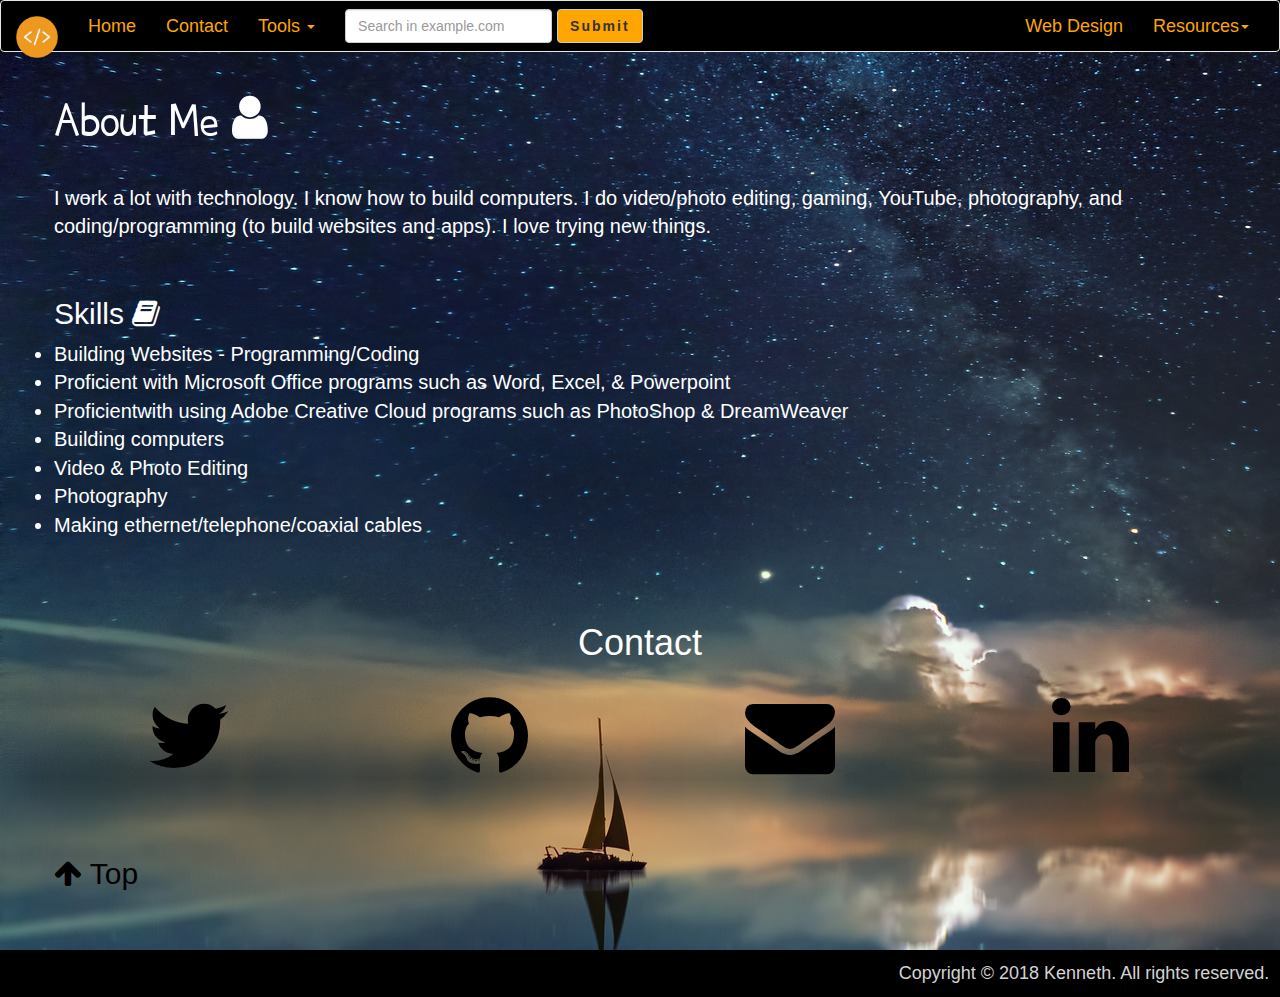
<file: about/about.html>
<!DOCTYPE html>
<html>
  <head>
    <meta charset="utf-8">
    <meta content="width=device-width" name="viewport">
    <title>Kenneth: Web Developer</title>
<!-- Favicon -->
    <link rel="icon" href="../phpThumb_generated_thumbnailico" type="image/x-icon"/>
    <link rel="shortcut icon" href="favicon.ico" type="image/x-icon"/>
<!-- Google Fonts -->
    <link href="https://fonts.googleapis.com/css?family=Poor+Story" rel="stylesheet">
<!-- CSS Reset -->
    <link rel="stylesheet" type="text/css" href="../resources/css/reset.css">
<!-- Latest compiled and minified CSS -->
    <link rel="stylesheet" href="https://maxcdn.bootstrapcdn.com/bootstrap/3.3.7/css/bootstrap.min.css"
  integrity="sha384-BVYiiSIFeK1dGmJRAkycuHAHRg32OmUcww7on3RYdg4Va+PmSTsz/K68vbdEjh4u" crossorigin="anonymous">
  <!-- Font Awesome -->
    <link rel="stylesheet"
  href="https://maxcdn.bootstrapcdn.com/font-awesome/4.4.0/css/font-awesome.min.css">
  <!-- CSS -->
    <link rel="stylesheet" type="text/css" href="./about.css">
  </head>

  <body>
    <header id="top">
      <nav class="navbar navbar-default">
        <div class="container-fluid">
          <!-- Brand and toggle get grouped for better mobile display -->
          <div class="navbar-header">
            <button type="button" class="navbar-toggle collapsed" data-toggle="collapse" data-target="#bs-example-navbar-collapse-1" aria-expanded="false">
              <span class="sr-only">Toggle navigation</span>
              <span class="icon-bar"></span>
              <span class="icon-bar"></span>
              <span class="icon-bar"></span>
            </button>
            <!-- <a class="navbar-brand" href="#">Brand</a> -->
            <a href="../index.html" class="navbar-brand">
              <img src="../resources/images/69-512.png" alt="HTML" style="width:42px;height:42px;border:0;">
            </a>
          </div>

          <!-- Collect the nav links, forms, and other content for toggling -->
          <div class="collapse navbar-collapse" id="bs-example-navbar-collapse-1">
            <ul class="nav navbar-nav">
              <li class="active"><a href="../index.html">Home <span class="sr-only">(current)</span></a></li>
              <li><a href="#contact">Contact</a></li>
              <li class="dropdown">
                <a href="#" class="dropdown-toggle" data-toggle="dropdown" role="button" aria-haspopup="true" aria-expanded="false">Tools <span class="caret"></span></a>
                <ul class="dropdown-menu">
                  <li><a href="https://https://pixlr.com/editor/" target="_blank">Pixlr Photo Editor</a></li>
                  <li role="separator" class="divider"></li>
                  <li><a href="https://www.adobe.com/creativecloud.html" target="_blank">Adobe Creative Cloud</a></li>
                  <li><a href="https://www.office.com/" target="_blank">Microsoft Office 365</a></li>
                  <li role="separator" class="divider"></li>
                  <li><a href="https://trello.com/" target="_blank">Trello - Organization</a></li>
                  <li><a href="https://www.google.com/drive/" target="_blank">Google Drive - Organization</a></li>
                  <li><a href="https://slack.com/" target="_blank">Slack - Communications</a></li>
                  <li role="separator" class="divider"></li>
                  <li><a href="https://www.google.com/chrome/" target="_blank">Google Chrome - Web Browser</a></li>
                </ul>
              </li>
            </ul>
      <!-- First Version of the search box - doesn't take you anywhere -->
            <!-- <form class="navbar-form navbar-left" action="https://www.google.com/search" method="get" name="searchform" target="_blank">
                  <div class="form-group" name="sitesearch" type="hidden" value="example.com">
                      <input utocomplete="on" class="form-control search" name="q" placeholder="Search in example.com" required="required"  type="text">
                  </div>
                <button type="submit" class="btn btn-default">Submit</button>
            </form> -->
      <!-- Final version of the search bar - actually works -->
            <form class="navbar-form navbar-left" action="https://www.google.com/search" method="get" name="searchform" target="_blank">
                    <div class="form-group" name="sitesearch" type="hidden" value="example.com">
                        <input autocomplete="on" class="form-control search" name="q" placeholder="Search in example.com" required="required"  type="text">
                    </div>
                <button type="submit" class="btn btn-default">Submit</button>
            </form>
            <ul class="nav navbar-nav navbar-right">
              <li><a href="https://kennethrc2401.github.io/Kenneth-s_Portfolio/index.html" target="_blank">Web Design</a></li>
              <li class="dropdown">
                <a href="#" class="dropdown-toggle" data-toggle="dropdown" role="button" aria-haspopup="true" aria-expanded="false">Resources<span class="caret"></span></a>
                <ul class="dropdown-menu">
                  <li><a href="https://www.khanacademy.org/" target="_blank">KhanAcademy</a></li>
                  <li role="separator" class="divider"></li>
                  <li><a href="https://www.edx.org/" target="_blank">edx - Online Courses</a></li>
                  <li><a href="https://www.udemy.com/" target="_blank">Udemy - Online Courses</a></li>
                  <li role="separator" class="divider"></li>
                  <li><a href="https://www.amazon.com/" target="_blank">Amazon - Shopping</a></li>
                  <li><a href="https://www.google.com/" target="_blank">Google</a></li>
                  <li><a href="https://www.youtube.com/" target="_blank">Youtube</a></li>
                </ul>
              </li>
            </ul>
          </div><!-- /.navbar-collapse -->
        </div><!-- /.container-fluid -->
      </nav>
    </header>
    <section class="about">
      <h1>About Me <i class="fa fa-user"></i></h1>
        <br />
      <p>I work a lot with technology. I know how to build computers. I do video/photo editing, gaming, YouTube,
        photography, and coding/programming (to build websites and apps). I love trying new things.</p><br>
        <div class="skills">
          <h2>Skills <i class="fa fa-book"></i></h2>
            <ul>
              <li>Building Websites - Programming/Coding</li>
              <li>Proficient with Microsoft Office programs such as Word, Excel, & Powerpoint</li>
              <li>Proficientwith using Adobe Creative Cloud programs such as PhotoShop & DreamWeaver</li>
              <li>Building computers</li>
              <li>Video & Photo Editing</li>
              <li>Photography</li>
              <li>Making ethernet/telephone/coaxial cables</li>
            </ul>
          </div>
    </section>

        <!-- Contact -->
    <section id="contact">
      <div class="fluid-container">
        <!-- Contact Heading -->
        <h1 class="text-center">Contact</h1>
        <!-- 1x3 Bootstrap grid for contact icons, with multiple column sizes for different breakpoints -->
        <div class="row">
          <!-- Twitter Column -->
          <div class="col-sm-6 col-lg-3">
            <div class="contact text-center">
              <a href="https://twitter.com/Kennethrc2401" target="_blank">
                <span aria-hidden="true"
                class="fa fa-twitter fa-5x"
                ></span>
              </a>
            </div>
          </div>

          <!-- GitHub Column -->
          <div class="col-sm-6 col-lg-3">
            <div class="contact text-center">
              <a href="https://github.com/Kennethrc2401" target="_blank">
                <span aria-hidden="true"
                class="fa fa-github fa-5x"
                ></span>
              </a>
            </div>
          </div>

          <!-- Email Column -->
          <div class="col-sm-6 col-lg-3">
            <div class="contact text-center">
              <a href="mailto:kennethramirezcastro@gmail.com">
                <span aria-hidden="true"
                class="fa fa-envelope fa-5x"
                ></span>
              </a>
            </div>
          </div>

          <!-- LinkedIn Column -->
          <div class="col-sm-6 col-lg-3">
            <div class="contact text-center">
              <a href="https://www.linkedin.com/in/kenneth-ramirez-castro-260a0598/" target="_blank">
                <span aria-hidden="true"
                class="fa fa-linkedin fa-5x"
                ></span>
              </a>
            </div>
          </div>
        </div>
      </section>
      <section class="NavBottomTop">
      <!-- Navigation - Back to the top -->
        <div class="Nav-Bottom-Top">
          <a href="#top"><i class="fa fa-arrow-up" aria-hidden="true"></i></a>
          <a class="text-center" href="#top">Top</a>
      </div>
    </div>
    </section>
    </main>

    <!-- Footer -->
      <footer class="text-right">Copyright &copy; 2018 Kenneth. All rights reserved.</footer>
      <!-- Original -->
        <!-- jQuery (necessary for Bootstrap's JavaScript plugins) -->
          <!--   <script src="https://ajax.googleapis.com/ajax/libs/jquery/1.12.4/jquery.min.js"></script> -->
        <!-- Include all compiled plugins (below), or include individual files as needed -->
          <!-- <script src="js/bootstrap.min.js"></script> -->
        <!-- Latest compiled and minified JavaScript -->
          <!-- <script src="https://maxcdn.bootstrapcdn.com/bootstrap/3.3.7/js/bootstrap.min.js"
          integrity="sha384-Tc5IQib027qvyjSMfHjOMaLkfuWVxZxUPnCJA7l2mCWNIpG9mGCD8wGNIcPD7Txa" crossorigin="anonymous"></script> -->
      <!-- New Version -->
        <!-- jQuery (necessary for Bootstrap's JavaScript plugins) -->
        <script src="https://code.jquery.com/jquery-3.3.1.slim.min.js" integrity="sha384-q8i/X+965DzO0rT7abK41JStQIAqVgRVzpbzo5smXKp4YfRvH+8abtTE1Pi6jizo" crossorigin="anonymous"></script>
        <!-- Include all compiled plugins (below), or include individual files as needed -->
        <script src="https://cdnjs.cloudflare.com/ajax/libs/popper.js/1.14.3/umd/popper.min.js" integrity="sha384-ZMP7rVo3mIykV+2+9J3UJ46jBk0WLaUAdn689aCwoqbBJiSnjAK/l8WvCWPIPm49" crossorigin="anonymous"></script>
        <!-- Latest compiled and minified JavaScript -->
        <script src="https://stackpath.bootstrapcdn.com/bootstrap/4.1.3/js/bootstrap.min.js" integrity="sha384-ChfqqxuZUCnJSK3+MXmPNIyE6ZbWh2IMqE241rYiqJxyMiZ6OW/JmZQ5stwEULTy" crossorigin="anonymous"></script>
  </body>

</html>
</file>
<file: about/about.css>
body, html {
  /* background-image: linear-gradient(#1c92d2, #f2fcfe); */
  font-size: 18px;
  background-image: url('../resources/textures/ocean-3605547_1920.jpg');
  color: white;
}

a {
  color: black;
}

header {
  background-color: black;
}

h1,
p,
#contact {
  color: white;
}

h1 {

}

section {
    padding: 0 3em 3em 3em;
}

/* About Section */
.about {
  /* background-image: linear-gradient(#a8c0ff, #3f2b96);  Opion 1*/
  /* background-image: linear-gradient(#355C7D, #6C5B7B, #C06C84); Color: white; Option 2 */
  /* background-image: linear-gradient(#1c92d2, #f2fcfe); */
  height: auto;
  color: white;
}

.about h1 {
  padding-top: 20px;
  font-family: 'Poor Story', cursive;
  font-size: 50px;
  /* display: inline;
	position: relative;
	font: 200px Helvetica, Sans-Serif;
	letter-spacing: -5px;
	color: rgba(0,0,255,0.5); */
}

.about h1::after {
  /* content: "Hello";
	position: absolute; left: 10px; top: 5px;
	color: rgba(255,0,0,0.5);   */
}

.about p {
  font-size: 20px;
}

.about ul {
  list-style-type: disc;
  font-size: 20px;
}

.skills {

}

/* Uncomment this block of code below to see the page layout divided into sections and divs as rectangles */

/*
div, section {
  border: 1px solid black;
}
*/

.container {

}

/* Navbar */

.navbar-default {
  background-color: black;
  color: white;
}

.navbar-default::after {
  background-color: black;
  color: white;
}

.navbar {
  margin-bottom: 0;
}

.navbar-brand {
  display: flex;
}

.navbar-default .navbar-nav>.active>a, .navbar-default .navbar-nav>.active>a:focus, .navbar-default .navbar-nav>.active>a:hover {
    background-color: black;
    color: #FFA500; /* Orange */
}

/* Nav Bar Link Color - orange */
.navbar-default .navbar-nav>li>a {
  color: #FFA500; /* Orange */
}

.navbar-default .navbar-nav>.active>a, .navbar-default .navbar-nav>.active>a:focus, .navbar-default .navbar-nav>.active>a:hover {
  color: #FFA500; /* Orange */
}

.Nav-Bottom-Top {
  font-size: 30px;
}

.NavBottomTop {
  color: white;
}

.dropdown-menu>li>a:hover {
  background-color: #e5e5ff;
}

/* Adds borders to the Technical Skills */

.sect-title {
  border: 3px solid black;
}

.sect-title h1 {

}

/*
.text-center {
  border: 2px solid black;
}
*/

/* Jumbotron */

.jumbotron {
  margin: 0;
  background: linear-gradient(to bottom, #33ccff 0%, #ff99cc 100%);
  margin-top: 10px;
  border-radius: 40px;
}

.jumbotron h1 {
  /* font-family: 'Cinzel', serif, sans-serif; */
  /* text-shadow: 3px 2px #FFA500; */ /* Orange */
}

.jumbotron p {
  font-style: italic;
  margin-bottom: 0;
}

.jumbotron .container {
  /*
  background-image: url('/Users/kennethramirezcastro/Desktop/Projects/Kenneth-s_Portfolio/resources/images/pexels-photo-326424.jpeg');
  */
  }

.btn {
  background-color: #FFA500; /* Orange */
  font-style: normal;
  font-weight: bolder;
  letter-spacing: 2px;
}

/* Portfolio Section */

#portfolio {
  background-color: #eee;
}

.row img {
  margin: 20px 0;
  border-radius: 13px;
}

/*Contact Section*/

.contact {
  padding: 1em;
}

/* Footer */

footer {
  background-color: black;
  color: lightgray;
  padding: .6em;
}
</file>
